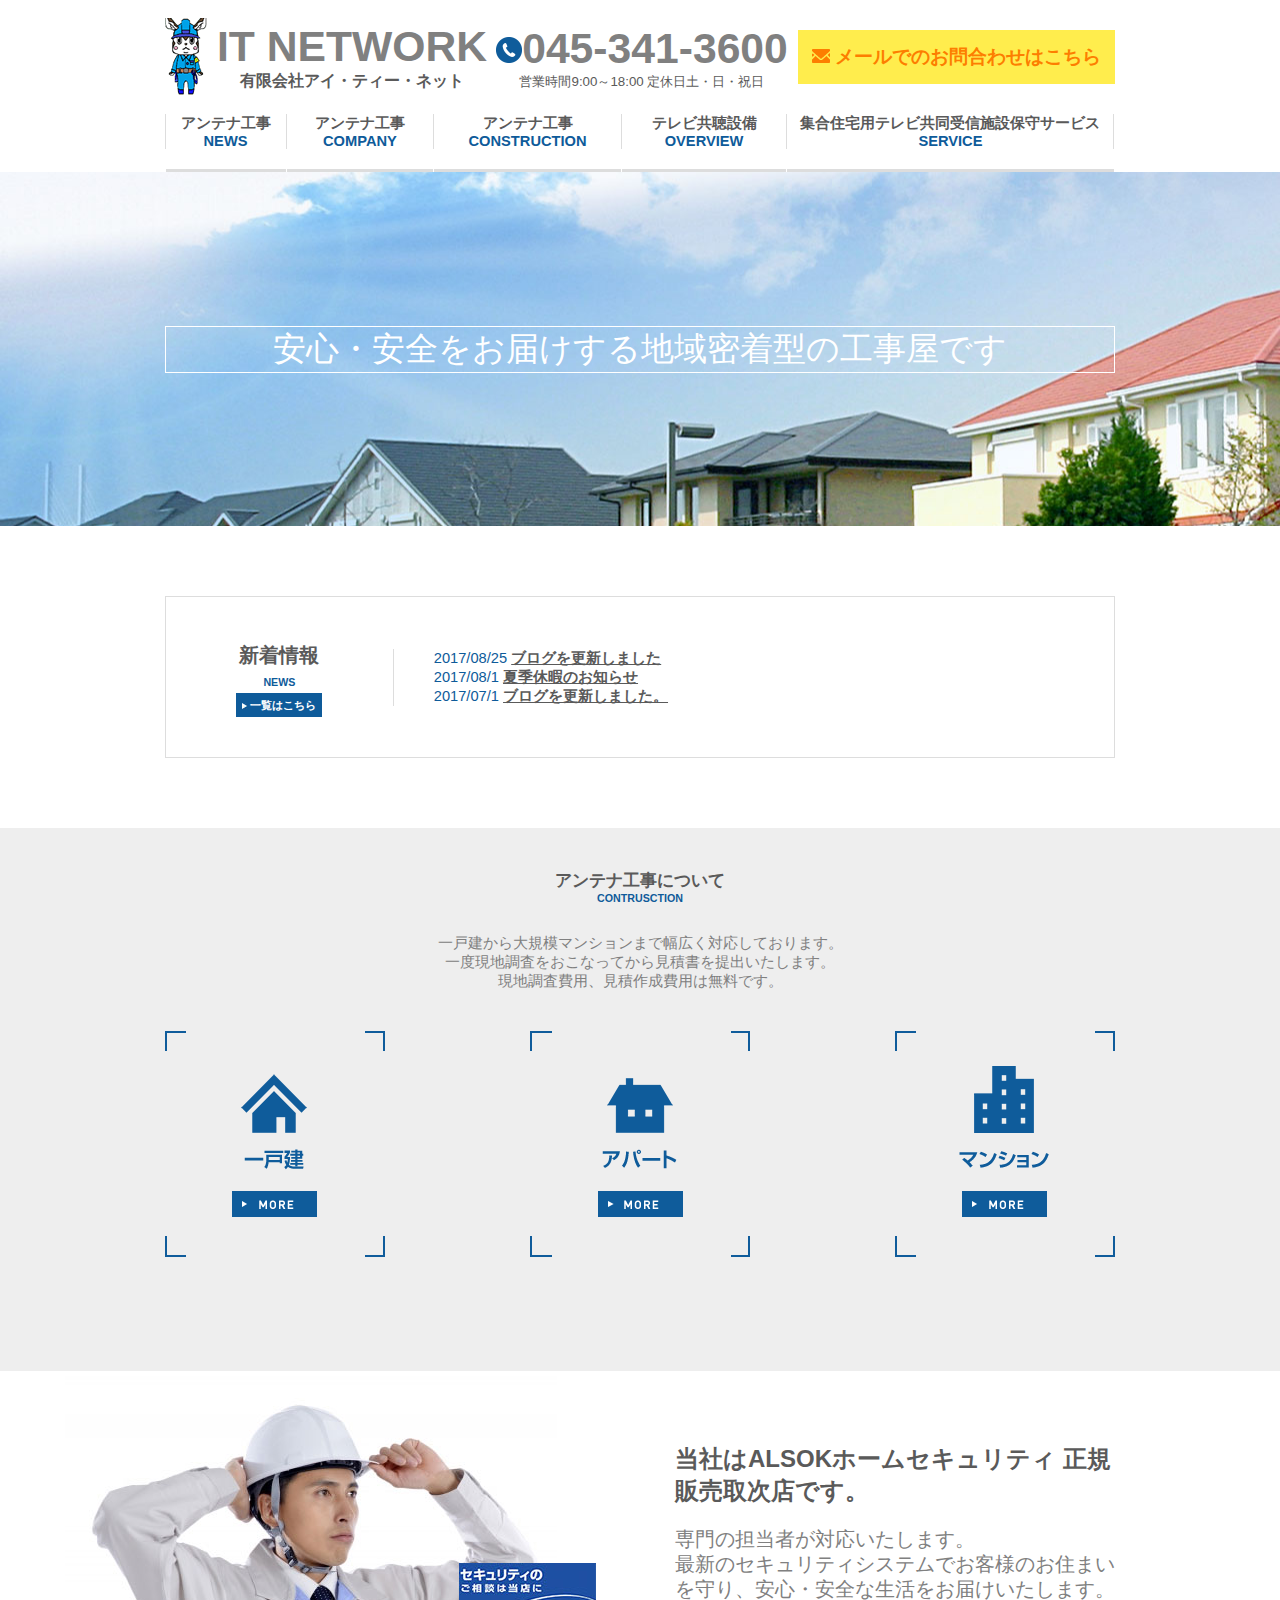
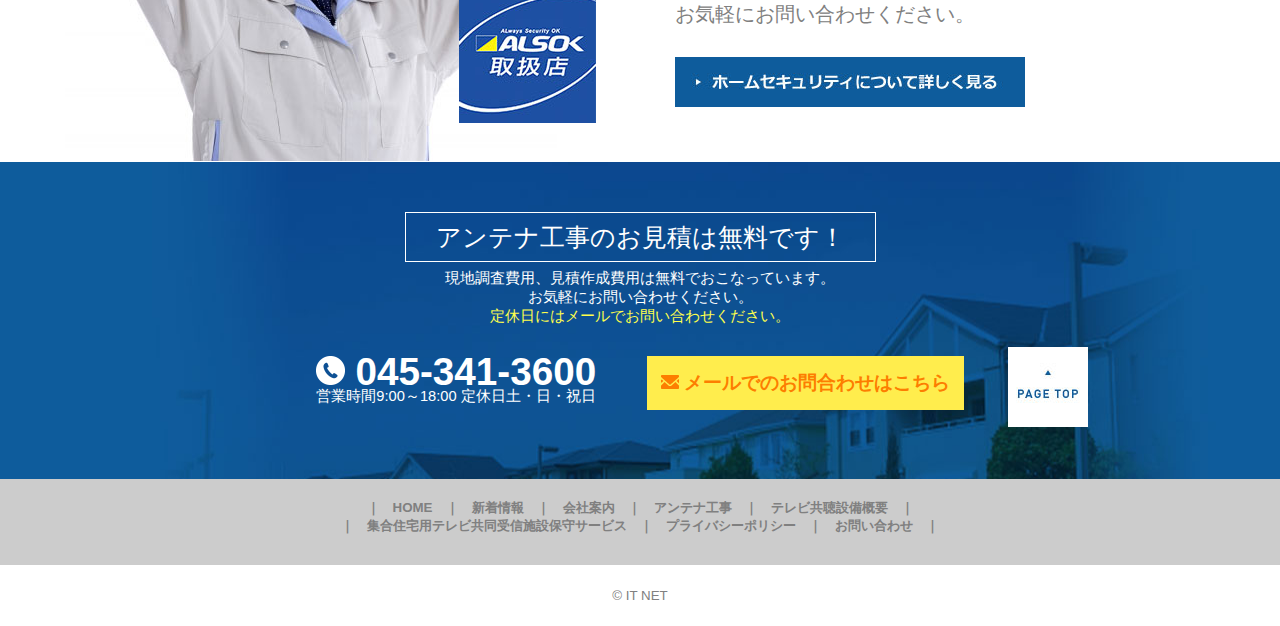
<file: html/index.html>
<!DOCTYPE html>
<html lang="en">

<head>
    <meta charset="UTF-8">
    <meta name="viewport" content="width=device-width, initial-scale=1.0">
    <meta http-equiv="X-UA-Compatible" content="ie=edge">
    <title>index</title>
    <link rel="stylesheet" href="../css/style.css">
</head>

<body>
    <div class="wrapper">
        <div class="wrapperHead">
            <div class="headpage">
                <div id="top" class="lefthead">
                    <div class="lefthead1">
                        <a href="../html/index.html"><img src="../media/image/rabbit.png" alt=""></a>
                    </div>
                    <div class="lefthead2">
                        <a href="../html/index.html"><p class="head1">IT NETWORK</p></a>
                        <a href="../html/index.html"><p class="head2">有限会社アイ・ティー・ネット</p></a>
                    </div>
                </div>
                <div class="righthead">
                    <div class="righthead1">
                        <p class="head1"><img src="../media/image/phoneicon.png" alt="">045-341-3600</p>
                        <p class="head3">営業時間9:00～18:00 定休日土・日・祝日</p>
                    </div>
                    <div class="righthead2">
                        <p class="head4"><img src="../media/image/orangemail.png" alt=""> メールでのお問合わせはこちら</p>
                    </div>
                </div>
            </div>
        </div>
    </div>
    <div class="wrapper">
        <div class="wrapperList">
            <ul>
                <li><a href="#">アンテナ工事<span>NEWS</span></a></li>
                <li><a href="#">アンテナ工事<span>COMPANY</span></a></li>
                <li><a href="#">アンテナ工事<span>CONSTRUCTION</span></a></li>
                <li><a href="#">テレビ共聴設備<span>OVERVIEW</span></a></li>
                <li><a href="#">集合住宅用テレビ共同受信施設保守サービス<span>SERVICE</span></a></li>
            </ul>
        </div>
    </div>
    <div class="banner">
        <div class="wrapper">
            <p>安心・安全をお届けする地域密着型の工事屋です</p>
        </div>
    </div>
    <div class="wrapper">
        <div class="wrapperNews">
            <div class="bigBorder">
                <div class="bigNews">
                    <p id="jap">新着情報</p>
                    <P id="eng">NEWS</P>
                    <p><span><img src="../media/image/rightarrow.jpg" alt=""> 一覧はこちら</span></p>
                </div>
                <div class="smolBorder">
                    <div class="smolNews">
                        <p>2017/08/25 <span>ブログを更新しました</span></p>
                        <p>2017/08/1 <span>夏季休暇のお知らせ</span></p>
                        <p>2017/07/1 <span>ブログを更新しました。</span></p>
                    </div>
                </div>
            </div>
        </div>
    </div>
    <div class="content">
        <div class="wrapper">
            <div class="content1">
                <p>アンテナ工事について</p>
                <p>CONTRUSCTION</p>
            </div>
            <div class="content2">
                <p>一戸建から大規模マンションまで幅広く対応しております。<br>
                    一度現地調査をおこなってから見積書を提出いたします。<br>
                    現地調査費用、見積作成費用は無料です。</p>
            </div>
            <div class="content3">
                <div class="box1">
                    <img id="box-1" src="../media/image/box1.png" alt="">
                    <img id="boxhover-1" src="../media/image/box1-2.png" alt="">
                </div>
                <div class="box2">
                    <img id="box-2" src="../media/image/box2.png" alt="">
                    <img id="boxhover-2" src="../media/image/box2-2.png" alt="">
                </div>
                <div class="box3">
                    <img id="box-3" src="../media/image/box3.png" alt="">
                    <img id="boxhover-3" src="../media/image/box3-2.png" alt="">
                </div>
            </div>
        </div>
    </div>
    <div class="alsok">
        <div class="wrapper">
            <div class="stocker">
                <img id="stock1" src="../media/image/stocker.jpg" alt="">
                <img id="stock2" src="../media/image/alsok.jpg" alt="">
            </div>
            <div class="introduce">
                <h2>当社はALSOKホームセキュリティ
                    正規販売取次店です。</h2>
                <p>専門の担当者が対応いたします。<br>最新のセキュリティシステムでお客様のお住まいを守り、安心・安全な生活をお届けいたします。<br>お気軽にお問い合わせください。</p>
                <img src="../media/image/bluetext.jpg" alt="">
            </div>
        </div>
    </div>
    <div class="bluebg">
        <div class="wrapper">
            <div class="inside">
                <div class="topP">
                    <p id="p1">アンテナ工事のお見積は無料です！</p>
                    <p id="p2">現地調査費用、見積作成費用は無料でおこなっています。<br>お気軽にお問い合わせください。<br><span>定休日にはメールでお問い合わせください。</span>
                    </p>
                </div>
                <div class="botP">
                    <p id="p3"><img src="../media/image/whitephone.png" alt=""> 045-341-3600<br><span> 営業時間9:00～18:00 定休日土・日・祝日</span></p>
                    <p class="head4"><img src="../media/image/orangemail.png" alt=""> メールでのお問合わせはこちら</p>
                </div>
                <div class="pagetop">
                    <a href="#top"><img src="../media/image/pagetop.jpg" alt=""></a>
                </div>
            </div>
        </div>
    </div>
    <div class="quicklink">
        <div class="wrapper">
            <p>｜　<span><a href="../html/home.html">HOME</a></span>　｜　<span>新着情報</span>　｜　<span>会社案内</span>　｜　<span>アンテナ工事</span>　｜　<span>テレビ共聴設備概要</span>　｜
            </p>
            <P>｜　<span>集合住宅用テレビ共同受信施設保守サービス</span>　｜　<span>プライバシーポリシー</span>　｜　<span>お問い合わせ</span>　｜</P>
        </div>
    </div>
</body>
<footer>
    <p>© IT NET </p>
</footer>

</html>
</file>
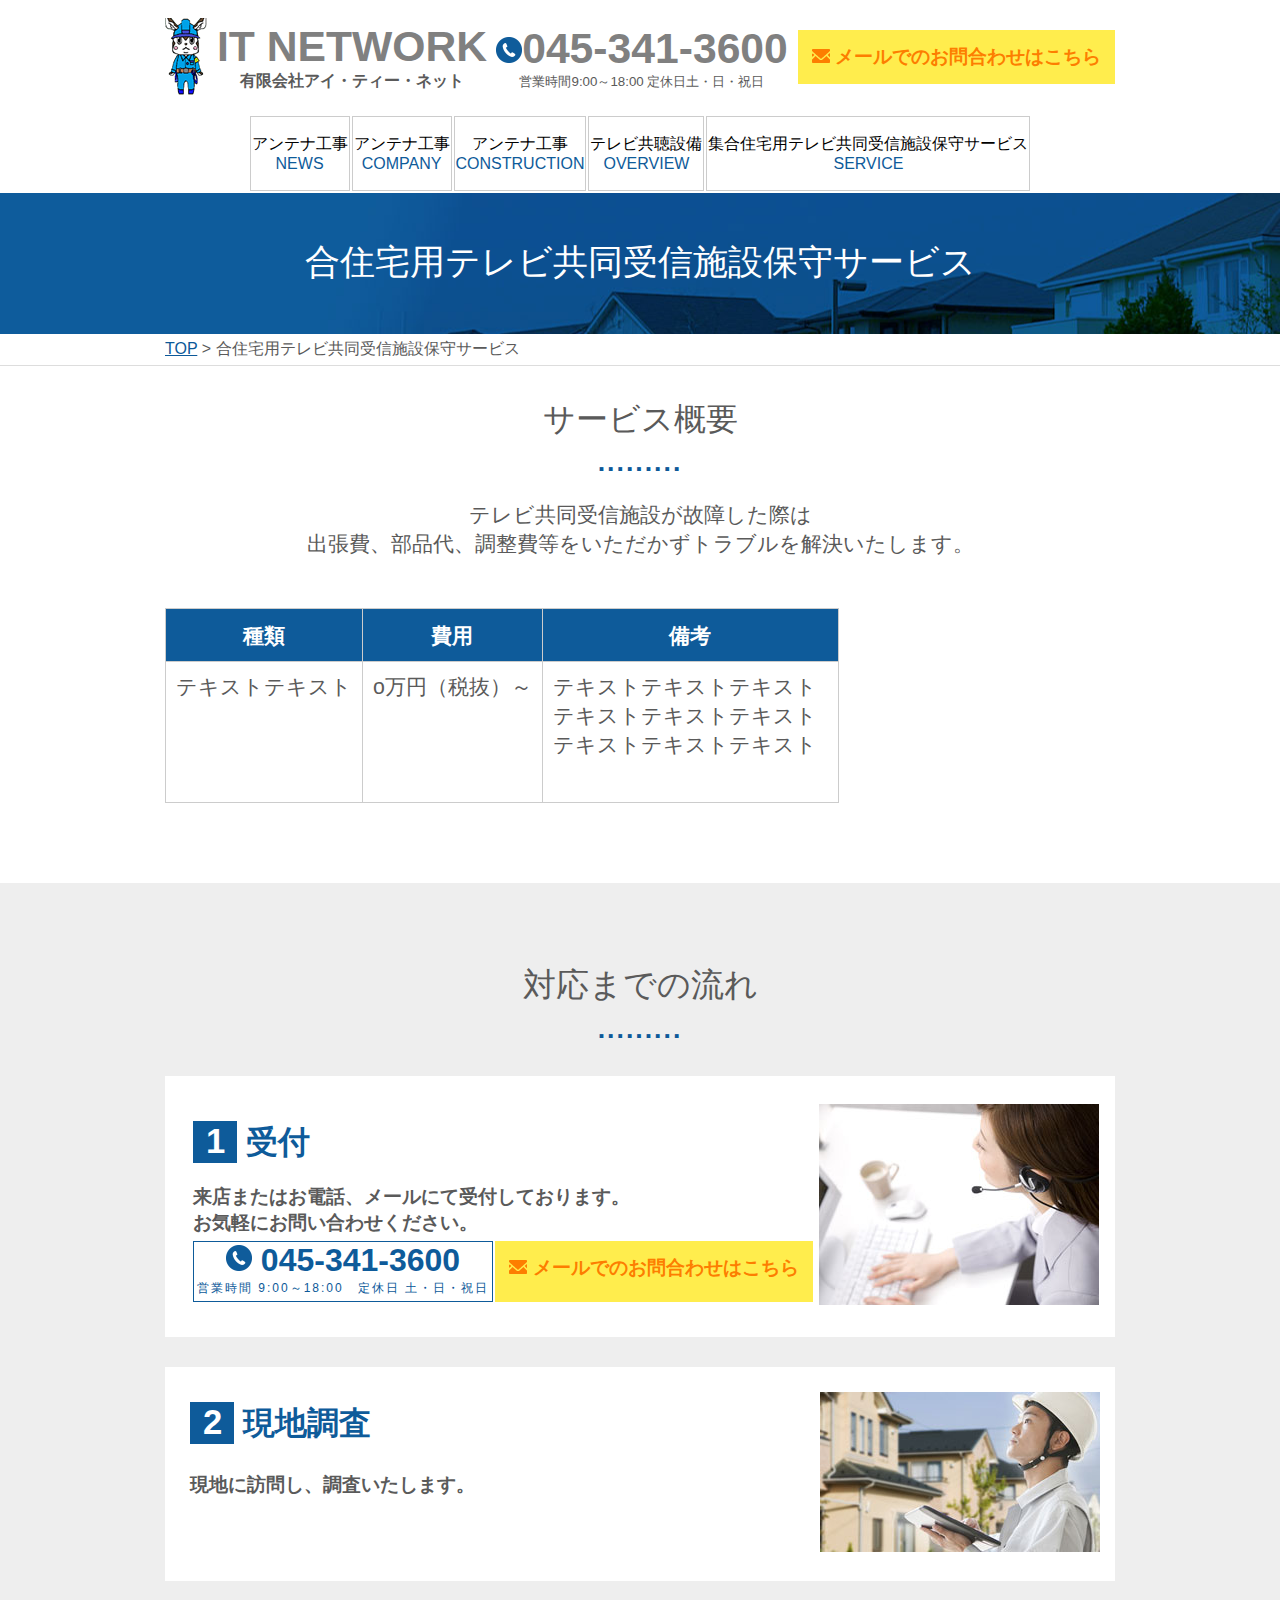
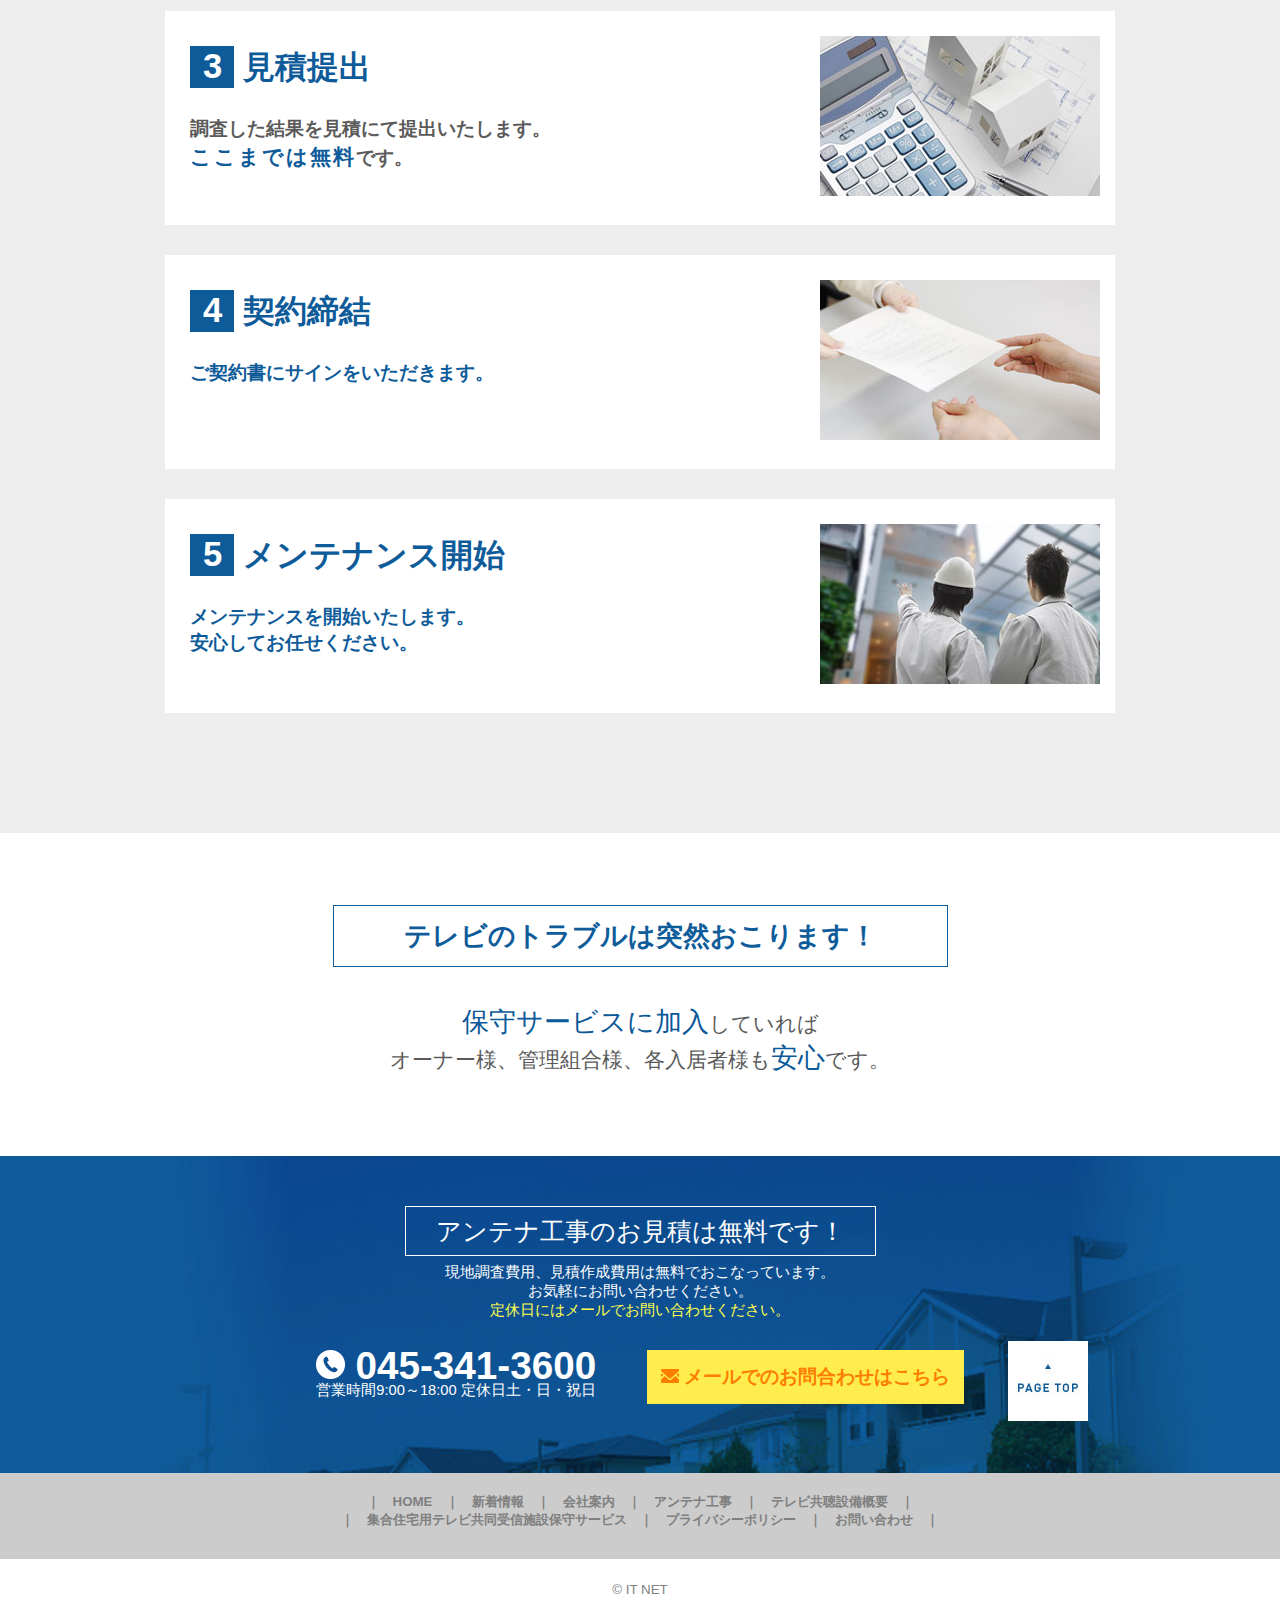
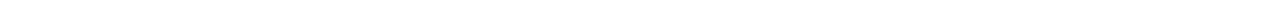
<file: html/home.html>
<!DOCTYPE html>
<html lang="en">

<head>
    <meta charset="UTF-8">
    <meta name="viewport" content="width=device-width, initial-scale=1.0">
    <meta http-equiv="X-UA-Compatible" content="ie=edge">
    <title>home</title>
    <link rel="stylesheet" href="../css/style.css">
    <link rel="stylesheet" href="../css/home.css">
</head>

<body>
    <div class="wrapper">
        <div class="wrapperHead">
            <div class="headpage">
                <div id="top" class="lefthead">
                    <div class="lefthead1">
                        <a href="../html/index.html"><img src="../media/image/rabbit.png" alt=""></a>
                    </div>
                    <div class="lefthead2">
                        <a href="../html/index.html">
                            <p class="head1">IT NETWORK</p>
                        </a>
                        <a href="../html/index.html">
                            <p class="head2">有限会社アイ・ティー・ネット</p>
                        </a>
                    </div>
                </div>
                <div class="righthead">
                    <div class="righthead1">
                        <p class="head1"><img src="../media/image/phoneicon.png" alt="">045-341-3600</p>
                        <p class="head3">営業時間9:00～18:00 定休日土・日・祝日</p>
                    </div>
                    <div class="righthead2">
                        <p class="head4"><img src="../media/image/orangemail.png" alt=""> メールでのお問合わせはこちら</p>
                    </div>
                </div>
            </div>
        </div>
    </div>
    <div class="wrapper">
        <div class="wrapperList">
            <table class="table1" align="center">
                <tbody>
                    <tr class="row1">
                        <td>
                            <p>アンテナ工事<br><span style="color: #0E5B9A;">NEWS</span></p>
                        </td>
                        <td>
                            <p>アンテナ工事<br><span style="color: #0E5B9A;">COMPANY</span></p>
                        </td>
                        <td>
                            <p>アンテナ工事<br><span style="color: #0E5B9A;">CONSTRUCTION</span></p>
                        </td>
                        <td>
                            <p>テレビ共聴設備<br><span style="color: #0E5B9A;">OVERVIEW</span>
                        </td>
                        <td>
                            <p>集合住宅用テレビ共同受信施設保守サービス<br><span style="color: #0E5B9A;">SERVICE</span></p>
                        </td>
                    </tr>
            </table>
        </div>
    </div>
    <div class="bluebg2">
        <div class="wrapper">
            <p>合住宅用テレビ共同受信施設保守サービス</p>
        </div>
    </div>
    <div class="linebreak">
        <div class="wrapper">
            <p><span>TOP</span> > 合住宅用テレビ共同受信施設保守サービス</p>
        </div>
    </div>
    <div class="bigcontent">
        <div class="wrapper">
            <div class="kontent1">
                <p>サービス概要<br><span>
                        .........</span></p>
                <p style="font-size: 16pt;">テレビ共同受信施設が故障した際は<br>出張費、部品代、調整費等をいただかずトラブルを解決いたします。</p>
                <table class="table2">
                    <tr>
                        <th>種類</th>
                        <th>費用</th>
                        <th>備考</th>
                    </tr>
                    <tr>
                        <td>テキストテキスト</td>
                        <td>o万円（税抜）～</td>
                        <td>テキストテキストテキストテキストテキストテキストテキストテキストテキスト</td>
                    </tr>
                </table>
            </div>
        </div>
        <div class="kontent2">
            <div class="wrapper">
                <p id="centerText">対応までの流れ<br><span>.........</span>
                </p>
                <div class="stock1">
                    <div class="left1">
                        <div class="left1top">
                            <p id="stock1-1"><span>1</span> 受付</p>
                            <p id="stock1-2">来店またはお電話、メールにて受付しております。<br>お気軽にお問い合わせください。</p>
                        </div>
                        <div class="left1bot">
                            <p id="left1bot-1"><img src="../media/image/phoneicon.png" alt=""> 045-341-3600
                                <br><span>営業時間 9:00～18:00　定休日 土・日・祝日</span></p>
                            <p id="left1bot-2" class="head4"><img src="../media/image/orangemail.png" alt="">
                                メールでのお問合わせはこちら</p>
                        </div>
                    </div>
                    <div class="right1">
                        <img src="../media/image/stock1.jpg" alt="">
                    </div>
                </div>
                <div class="stock2">
                    <div class="left2">
                        <p id="stock2-1"><span>2</span> 現地調査</p>
                        <p id="stock2-2">現地に訪問し、調査いたします。</p>
                    </div>
                    <div class="right2">
                        <img src="../media/image/stock2.jpg" alt="">
                    </div>
                </div>
                <div class="stock3">
                    <div class="left3">
                        <p id="stock3-1"><span>3</span> 見積提出</p>
                        <p id="stock3-2">調査した結果を見積にて提出いたします。<br><span>ここまでは無料</span>です。</p>
                    </div>
                    <div class="right3">
                        <img src="../media/image/stock3.jpg" alt="">
                    </div>
                </div>
                <div class="stock4">
                    <div class="left4">
                        <p id="stock4-1"><span>4</span> 契約締結</p>
                        <p id="stock4-2">ご契約書にサインをいただきます。</p>
                    </div>
                    <div class="right4">
                        <img src="../media/image/stock4.jpg" alt="">
                    </div>
                </div>
                <div class="stock5">
                    <div class="left5">
                        <p id="stock5-1"><span>5</span> メンテナンス開始</p>
                        <p id="stock5-2">メンテナンスを開始いたします。<br>安心してお任せください。</p>
                    </div>
                    <div class="right5">
                        <img src="../media/image/stock5.jpg" alt="">
                    </div>
                </div>
            </div>
        </div>
        <div class="kontent3">
            <div class="wrapper">
                <p id="kontent3-1">テレビのトラブルは突然おこります！</p>
                <p id="kontent3-2"><span>保守サービスに加入</span>していれば
                </p>
                <p id="kontent3-3">オーナー様、管理組合様、各入居者様も<span>安心</span>です。</p>
            </div>
        </div>
    </div>
    <div class="bluebg">
        <div class="wrapper">
            <div class="inside">
                <div class="topP">
                    <p id="p1">アンテナ工事のお見積は無料です！</p>
                    <p id="p2">現地調査費用、見積作成費用は無料でおこなっています。<br>お気軽にお問い合わせください。<br><span>定休日にはメールでお問い合わせください。</span>
                    </p>
                </div>
                <div class="botP">
                    <p id="p3"><img src="../media/image/whitephone.png" alt=""> 045-341-3600<br><span> 営業時間9:00～18:00
                            定休日土・日・祝日</span></p>
                    <p class="head4"><img src="../media/image/orangemail.png" alt=""> メールでのお問合わせはこちら</p>
                </div>
                <div class="pagetop">
                    <a href="#top"><img src="../media/image/pagetop.jpg" alt=""></a>
                </div>
            </div>
        </div>
    </div>
    <div class="quicklink">
        <div class="wrapper">
            <p>｜　<span>HOME</span>　｜　<span>新着情報</span>　｜　<span>会社案内</span>　｜　<span>アンテナ工事</span>　｜　<span>テレビ共聴設備概要</span>　｜
            </p>
            <P>｜　<span>集合住宅用テレビ共同受信施設保守サービス</span>　｜　<span>プライバシーポリシー</span>　｜　<span>お問い合わせ</span>　｜</P>
        </div>
    </div>
</body>
<footer>
    <p>© IT NET </p>
</footer>

</html>
</file>
<file: css/style.css>
body, html {  
    font-family: 'Franklin Gothic Medium', 'Arial Narrow', Arial, sans-serif;
    width: 100%;
    height: 100%;
    margin: 0;
}
.wrapper {	
	max-width: 950px;
    margin-left: auto;
    margin-right: auto;
} 
/* MAKE A HEADPAGE , LOGO ETC ------------------------------------------------------------------------------*/
.wrapperHead   {
    text-align: center;
    padding: 15px 0px;

}
.headpage {
    display: inline-flex;
    justify-content: space-between;
    width: 950px;
    margin: 0px;
}

.lefthead {
    display: flex;
    align-items: center;
    justify-content: space-between;
}
.lefthead a {
    text-decoration: none;
}
.lefthead2  {
    margin-left: 10px;
}
.righthead {
    display: flex;
    align-items: center;
    justify-content: space-between;
}
.righthead1 {
    margin-right: 10px;
}
.head1 {
    font-size: 32pt;
    color: grey;
    font-weight: bold;
    margin: 0px;
}
.head2 {
    font-weight: bold;
    margin: 0px;
    color: #5a5a5a;
}
.head3  {
    font-size: 10pt;
    margin: 0px;
    color: #5a5a5a;
}
.head4  {
    font-weight: bold;
    color: #FD7E00;
    border: 14px solid #FFED4D;
    background-color: #FFED4D;
    font-size: 14pt;
    margin: 0px;
}
.head4:hover {
    opacity: 0.7;
    cursor: pointer;
}
/* ------------------------------------------------------------------------------------------------------END OF HEADPAGE- */

/* MENU BAR ---------------------------------------------------------------------------------------------------------*/
.wrapperList    {
    text-align: center;
}
.wrapperList ul {
    list-style: none;
    font-weight: bold;
    display: flex;
    justify-content: space-between;
    margin: 0;
    padding: 0;
    font-size: 11pt;

}
.wrapperList ul li {
    border-bottom: 3px solid #DDDDDD;
    margin-right: 0.5px;
    margin-left: 0.5px;
    padding-bottom: 20px;
}
.wrapperList ul li span {
    color: #0E5B9A;
}
.wrapperList li:last-child a {
    border-right: 1px solid #DDDDDD; 
}

.wrapperList a {
    text-decoration: none;
    margin: 0;
    color: #5a5a5a;
    display: block;
    border-left: 1px solid #DDDDDD;
    margin-left: -1px;
}
.wrapperList a:hover {
    color: wheat;
}

/* -----------------------------------------------------------------------------------END OF MENU BAR */



/* BANNER -------------------------------------------------------------------------------------------*/
.banner {
    background-image: url(../media/image/banner.jpg);
    background-repeat: no-repeat;
    background-position: center;
    height: auto;
}
.banner .wrapper {
    padding: 12%;
}
.banner p  {
    font-size: 25pt;
    border: 1px solid white;
    margin: 0;
    padding: 0;
    color: white;
    text-align: center;
}
/* ---------------------------------------------------------------------------------------END OF BANNER */

/* BORDER OF NEWS------------------------------------------------------------------------------------- */
.wrapperNews    {
    padding: 70px 0px;
}
.bigBorder    {
    border: 1px solid #DDDDDD;
    position: relative;
    height: 160px;
}
.bigNews    {
    align-items: center;
    width: 25%;
    text-align: center;
}
.bigNews p {
    margin: 0;
    font-weight: bold;
}

.bigNews #jap    {
    font-weight: bold;
    font-size: 15pt;
    color: #5a5a5a;
}
.bigNews #eng   {
    font-size: 8pt;
    color: #0E5B9A;
    margin: 7px 0px;
}
.bigNews p span {
    color: white;
    font-size: 8pt;
    border: 6px solid #0E5B9A;
    background-color: #0E5B9A;
}
.bigNews p span:hover {
    opacity: 0.5;
    cursor: pointer;
}
.smolBorder {
    border-left: 1px solid #DDDDDD;
    padding-left: 40px; 
    width: 75%;
}
.smolNews  p {
    margin: 0;
    font-size: 11pt;
    color: #0E5B9A;
}
.smolNews p span:hover {
    color: wheat;
    cursor: pointer;
}
.smolNews p span {
    color: #5a5a5a;
    font-weight: bold;
    text-decoration: underline;
}
.bigBorder {
    display: flex;
    align-items: center;
    justify-content: space-between;
}

/* ------------------------------------------------------------------------------------- END OF NEWS BORDER */

/* CONTENT ----------------------------------------------------------- */
/* 3 BOX ------------------- */
.content {
    padding: 0 0 70px 0;
    background-color: #EEEEEE;
}
.content1 {
    text-align: center;
    padding-top: 40px;
}
.content1 p {
    margin: 0;
    color: #5a5a5a;

}
.content1 p:first-child {
    font-weight: bold;
    font-size: 13pt;
}
.content1 p:last-child {
    font-weight: bold;
    color: #0E5B9A;
    font-size: 8pt;
}
.content2 {
    text-align: center;
    margin-top: 30px;
}
.content2 p {  
    color: grey;
    margin: 0;
    font-size: 11pt;
}
/* 3 BOXS------------------------------------ */

.content3 {
    display: flex;
    justify-content: space-between;
    padding: 40px 0px;
}
.box1 {
    position: relative;
    display: inline-block;
}
#boxhover-1 {
    display: none;
    position: absolute;
    top: 0;
    left: 0;
    z-index: 99;
}
.box1:hover #boxhover-1 {
    display: inline;
    cursor: pointer;
}
/* BOX-2 */
.box2 {
    position: relative;
    display: inline-block;
}
#boxhover-2 {
    display: none;
    position: absolute;
    top: 0;
    left: 0;
    z-index: 99;
}
.box2:hover #boxhover-2 {
    display: inline;
    cursor: pointer;
}
/* BOX-3 */
.box3 {
    position: relative;
    display: inline-block;
}
#boxhover-3 {
    display: none;
    position: absolute;
    top: 0;
    left: 0;
    z-index: 99;
}
.box3:hover #boxhover-3 {
    display: inline;
    cursor: pointer;
}
/* ---------------END OF 3 BOX */
/* --------------------------------------------------------------------------------------------END OF CONTENT  */

/*  */
.alsok .wrapper {
    display: flex;
    align-items: center;
    justify-content: space-between;
}
.alsok h2 {
    color: #5a5a5a;

}
.stocker {
    position: relative;
    margin-left: -100px;
}
#stock1 {
    position: relative;
    top: 3px;
}
.introduce {
    margin-left: 118px;
}
.stocker #stock2 {
    position: absolute;
    top: 49%;
    left: 80%;
}
.introduce p {
    color: grey;
    font-size: 15pt;
    line-height: 25px;
    margin: 10px 0px 30px 0px;
}
.introduce img:hover {
    opacity: 0.8;
    cursor: pointer;
}
/* ------------------------------ */
.bluebg {
    background-image: url(../media/image/bluebackground.jpg);
    background-repeat: no-repeat;
    background-position: center;
    height: auto;
    position: relative;
}
.bluebg .wrapper {
    padding: 3%;
    text-align: center;
}
.inside {
    padding-top: 15px;
}
#p1{
    font-size: 19pt;
    margin: 0;
    color: white;
    border: 1px solid white;
    display: inline;
    padding: 10px 30px;
}
#p2 {
    font-size: 11pt;
    color: white;
}
#p2 span {
    color: #FFFF4C;
}
#p3 {
    color: white;
    font-size: 29pt;
    margin: 0;
    line-height: 5px;
    font-weight: bold;
}
#p3 span {
    font-size: 11pt;
    font-weight: normal;
}
.botP:last-child {
}
#p4 {
    color: white;
    font-size: 12pt;
}
.topP {
    margin: 5px;
}
.botP {
    display: flex;
    justify-content: space-evenly;
    margin: 30px 100px 30px 100px;
}
.pagetop {
    position: absolute;
    right: 15%;
    bottom: 15%;
}

.pagetop img:hover {
    opacity: 0.8;
    cursor: pointer;
}
/* QUICK LINK SECTION------------------------------- */

.quicklink {
    background-color: #CCCCCC;
    padding-top: 20px;
    padding-bottom: 30px;
    text-align: center;
}
.quicklink p {
    margin: 0;
    font-size: 10pt;
    color: grey;
    font-weight:    bold;
}
.quicklink p span:hover {
    color: wheat;
    cursor: pointer;
}
.quicklink p span a {
    text-decoration: none;
    color: grey;
}
/* -------------------------------------------------------END OF QUICKLINK */

/* FOOTER */
footer {
    padding: 10px;
    text-align: center;
}
footer p {
    font-size: 10pt;
    color: grey;
}
</file>
<file: css/home.css>
.verline p {
    font-size: 30px;
    color: #DDDDDD;
}
/*  */
.bluebg2 {
    background-image: url(../media/image/bluebackground2.jpg);
    background-repeat: no-repeat;
    background-position: center;
    height: auto;
}
.bluebg2 .wrapper {
    text-align: center;
    padding: 1%;
    
}
.bluebg2 p {
    font-size: 26pt;
    color: white;
}
.linebreak {
    border-bottom: 1px solid #DDDDDD;
}
.linebreak p {
    margin: 5px 0px;
    font-size: 12pt;
    color: #5a5a5a;

}
.linebreak p span {
    color: #0C5999;
    text-decoration: underline;
}
.linebreak p span:hover {
    color: wheat;
    cursor: pointer;
}
/* ______________________- */
.kontent1 {
    text-align: center;
}
.kontent1 p span {
    color: #0C5999;
    font-weight: bold;
    font-size: 20pt;
    letter-spacing: 2px;

}
.kontent1 p {
    font-size: 24pt;
    margin-bottom: 10px;
    color: #5a5a5a;

}
.table2 {
    margin: 50px 0 80px 0;
    text-align: left;
}
.table2,th,td {
    border: 1px solid #CCCCCC;
    border-collapse: collapse;
}
.table2 th {
    background: #0E5B9A;
    color: white;
    font-size: 16pt;
    height: 50px;
    text-align: center; 
}
.table2 td {
    font-size: 16pt;
    vertical-align: text-top;
    padding: 10px;
    color: #5a5a5a;

}
.table2 td:nth-child(3) {
    width: 275px;
    height: 120px;
}
/* ------------------------------------------------END OF CONTENT1 */

/* CONTENT 2--------------------------- */

.kontent2 {
    background: #EEEEEE;
}
.kontent2 .wrapper {
    padding: 50px 0px 90px 0px;
}
#centerText {
    text-align: center;
    padding: 30px 0 30px 0;
    font-size: 25pt;
    margin: 0;
    color: #5a5a5a;

}
.kontent2 p span {
    color: #0C5999;
    font-weight: bold;
    font-size: 20pt;
    letter-spacing: 2px;
}
/* STOCK1 ----------------------------- */
.stock1 {
    background: white;
    display: inline-flex;
    justify-content: space-between;
    padding: 28px;
    margin: 0;
    align-items: center;

}
.left1 {
    width: 70%;
}
.right1 {
    width: 30%;
}
.stock1 p {
    font-weight: bold;
}
.left1bot {
    display: inline-flex;
    justify-content: space-between;
    width: 99%;
}
#left1bot-1 {
    font-size: 24pt;
    color: #0E5B9A;
    border: 1px solid #0E5B9A;
    text-align: center;
    line-height: 20px;
    padding: 3px;
    margin: 0;
}

#left1bot-1 span {
    font-size: 9pt;
    font-weight: normal;
}

#stock1-1 span {
    font-size: 26pt;
    color: white;
    background: #0E5B9A;
    padding: 1px 10px 3px 13px;
}
#stock1-1 {
    font-size: 24pt;
    color: #0E5B9A;
    margin: 0;
    line-height: 60px;   
    padding-bottom: 7px;   
}
#stock1-2 {
    font-size: 14pt;
    color: #5a5a5a;
    margin: 5px 0px 5px 0px;
}

/* STOCK 2-------------------------- */
.stock2 {
    background: white;
    display: flex;
    justify-content: space-between;
    padding: 25px;
    margin: 30px 0px 30px 0px;
    

}
.left2 {
    width: 70%;
}
.right2 {
    width: 30%;
}
.stock2 p {
    font-weight: bold;

}
#stock2-1 span {
    font-size: 26pt;
    color: white;
    background: #0E5B9A;
    padding: 1px 10px 3px 13px;
}
#stock2-1 {
    font-size: 24pt;
    color: #0E5B9A;
    margin: 0;
    line-height: 60px;      
}
#stock2-2 {
    font-size: 14pt;
    color: #5a5a5a;
}
/* STOCK3--------------------------- */
.stock3 {
    background: white;
    display: flex;
    justify-content: space-between;
    padding: 25px;
    margin: 30px 0px 30px 0px;
}
.left3 {
    width: 70%;
}
.right3 {
    width: 30%;
}
.stock3 p {
    font-weight: bold;
}
#stock3-1 span {
    font-size: 26pt;
    color: white;
    background: #0E5B9A;
    padding: 1px 10px 3px 13px;
}
#stock3-1 {
    font-size: 24pt;
    color: #0E5B9A;
    margin: 0;
    line-height: 60px;
}
#stock3-2 span {
    color: #0E5B9A;
    font-size: 16pt;
}
#stock3-2 {
    font-size: 14pt;
    color: #5a5a5a;
}
/* STOCK 4----------------------------- */
.stock4 {
    background: white;
    display: flex;
    justify-content: space-between;
    padding: 25px;
    margin: 30px 0px 30px 0px;
}
.left4 {
    width: 70%;
}
.right4 {
    width: 30%;
}
.stock4 p {
    font-weight: bold;
}
#stock4-1 span {
    font-size: 26pt;
    color: white;
    background: #0E5B9A;
    padding: 1px 10px 3px 13px;
}
#stock4-1 {
    font-size: 24pt;
    color: #0E5B9A;
    margin: 0;
    line-height: 60px;
}
#stock4-2 {
    color: #0E5B9A;
    font-size: 14pt;

}
/* STOCK 5------------------ */
.stock5 {
    background: white;
    display: flex;
    justify-content: space-between;
    padding: 25px;
    margin: 30px 0px 30px 0px;
}
.left5 {
    width: 70%;
}
.right5 {
    width: 30%;
}
.stock5 p {
    font-weight: bold;
}
#stock5-1 span {
    font-size: 26pt;
    color: white;
    background: #0E5B9A;
    padding: 1px 10px 3px 13px;
}
#stock5-1 {
    font-size: 24pt;
    color: #0E5B9A;
    margin: 0;
    line-height: 60px;
}
#stock5-2 {
    color: #0E5B9A;
    font-size: 14pt;

}
/* --------------------------------------------------------END OF KONTEN2-- */
.kontent3 .wrapper {
    text-align: center;
    padding-top: 85px;
}
#kontent3-1 {
    color:  #0F5C9B;
    font-weight: bold;
    font-size: 20pt;
    border: 1px solid #0F5C9B;
    display: inline;
    padding: 15px 70px 15px 70px;
}
#kontent3-2 {
    font-size: 16pt;
    color: #5a5a5a;
    margin: 0;
    margin-top: 50px;
}
#kontent3-3 {
    font-size: 16pt;
    color: #5a5a5a;
    margin: 0;
    margin-bottom: 80px;

}
#kontent3-2 span {
    color: #0C5999;
    font-size: 20pt;
}
#kontent3-3 span {
    color: #0C5999;
    font-size: 20pt;
}
</file>
